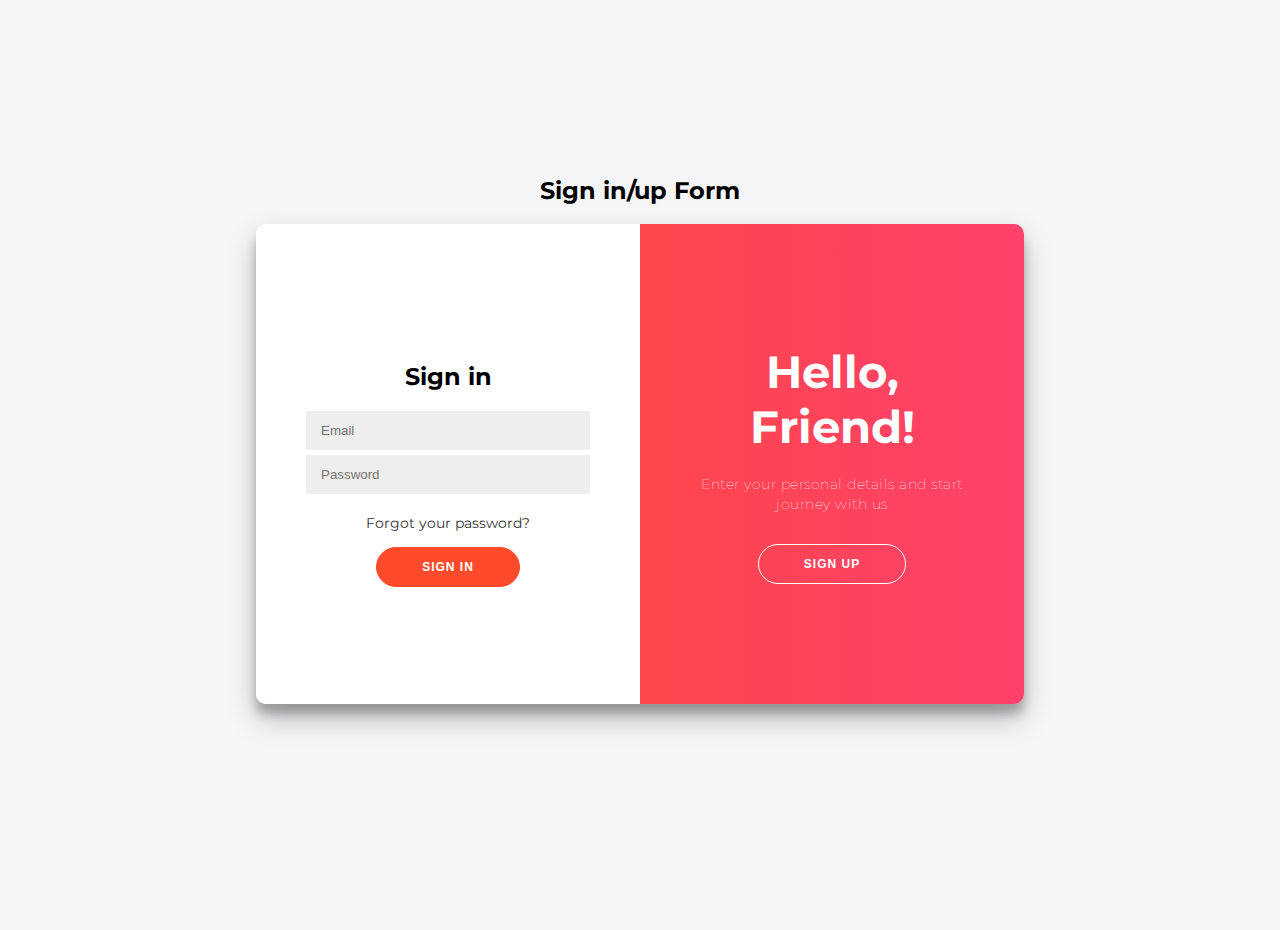
<file: index.html>
<!DOCTYPE html>
<html lang="en">
<head>
    <meta charset="UTF-8">
    <title>Title</title>
    <link rel="stylesheet" href="style.css">

</head>
<body>
<h2>Sign in/up Form</h2>
<div class="container" id="container">
    <div class="form-container sign-up-container">
        <form action="#">
            <h2>Create Account</h2>
            <input type="text" placeholder="Name" />
            <input type="email" placeholder="Email" />
            <input type="password" placeholder="Password" />
            <input type="text" placeholder="Vehicle Number">
            <input type="text" placeholder="Address">
            <button>Sign Up</button>
        </form>
    </div>
    <div class="form-container sign-in-container">
        <form action="#">
            <h2>Sign in</h2>
            <input type="email" placeholder="Email" />
            <input type="password" placeholder="Password" />
            <a href="#">Forgot your password?</a>
            <button>Sign In</button>
        </form>
    </div>
    <div class="overlay-container">
        <div class="overlay">
            <div class="overlay-panel overlay-left">
                <h1>Welcome</h1>
                <p>To keep connected with us please login with your personal info</p>
                <button class="ghost" id="signIn">Sign In</button>
            </div>
            <div class="overlay-panel overlay-right">
                <h1>Hello, Friend!</h1>
                <p>Enter your personal details and start journey with us</p>
                <button class="ghost" id="signUp">Sign Up</button>
            </div>
        </div>
    </div>
</div>
<div>
</div>
<div style="display: none">
    <p>Click the button to get your coordinates.</p>

    <button onclick="getLocation()">Try It</button>

    <p id="demo"></p>
</div>
</body>
<script >
    var x = document.getElementById("demo");

    function getLocation() {
        if (navigator.geolocation) {
            navigator.geolocation.getCurrentPosition(showPosition);
        } else {
            x.innerHTML = "Geolocation is not supported by this browser.";
        }
    }

    function showPosition(position) {
        x.innerHTML = "Latitude: " + position.coords.latitude +
            "<br>Longitude: " + position.coords.longitude;
    }
</script>
<script src="script.js"></script>
</html>
</file>
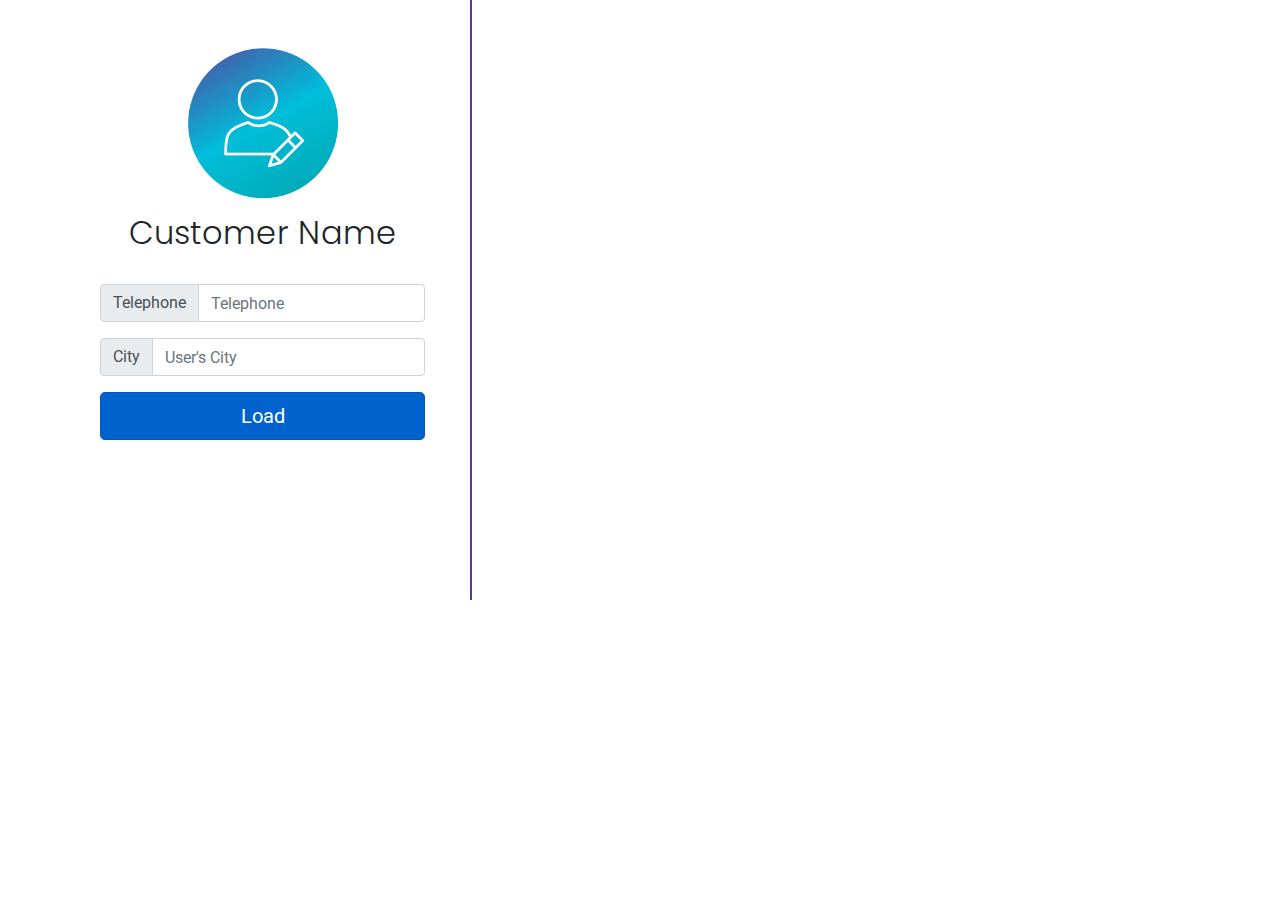
<file: ui.html>
<!DOCTYPE html>
<html lang="en">

<head>
    <meta charset="UTF-8">
    <meta http-equiv="X-UA-Compatible" content="IE=edge">
    <meta name="viewport" content="width=device-width, initial-scale=1.0">
    <!-- <link rel="stylesheet" href="style.css"> -->
    <link rel="stylesheet" href="./styleTwo.css">
    <link rel="stylesheet" href="https://cdn.jsdelivr.net/npm/bootstrap@4.4.1/dist/css/bootstrap.min.css"
        integrity="sha384-Vkoo8x4CGsO3+Hhxv8T/Q5PaXtkKtu6ug5TOeNV6gBiFeWPGFN9MuhOf23Q9Ifjh" crossorigin="anonymous">
    <title>Fuel Station Machine Decision Making Part</title>
</head>

<body>

    <main>
        <div class="container">
            <div class="row">
                <div class="col">
                    <div class="container" id="customerDetails">
                        <div class="row mt-5">
                            <div class="col text-xl-center">
                                <img src="./assets/images/profile icon_4102545.png" style="width: 150px;" class=""
                                    alt="">
                            </div>
                        </div>
                        <div class="row">
                            <div class="col mt-3 text-xl-center">
                                <h2 class="text-poppins text-thin">Customer Name</h2>
                            </div>
                        </div>
                        <div class="row mt-4">
                            <div class="col">
                                <div class="input-group flex-nowrap">
                                    <div class="input-group-prepend">
                                        <span class="input-group-text" id="addon-wrapping">Telephone</span>
                                    </div>
                                    <input type="text" class="form-control" placeholder="Telephone"
                                        aria-label="Username" aria-describedby="addon-wrapping">
                                </div>
                            </div>
                        </div>
                        <div class="row mt-3">
                            <div class="col">
                                <div class="input-group flex-nowrap">
                                    <div class="input-group-prepend">
                                        <span class="input-group-text" id="addon-wrapping">City</span>
                                    </div>
                                    <input type="text" class="form-control" placeholder="User's City"
                                        aria-label="Username" aria-describedby="addon-wrapping">
                                </div>
                            </div>
                        </div>
                        <div class="row mt-3">
                            <div class="col">
                                <a href="#" class="btn btn-primary btn-lg active w-100" role="button"
                                    aria-pressed="true">Load</a>

                            </div>
                        </div>
                    </div>
                </div>
                <div class="col-1">
                    <div id="dividingLine"></div>
                </div>
                <div class="col">
                    <!-- Put map here bro -->
                    <div class="col">
                        <!-- Put map here bro -->
                        <div style="width: 600px; height: 600px">
                            <iframe id="map" width="100%" height="100%" frameborder="0" scrolling="no" marginheight="0" marginwidth="0"
                                    src="https://maps.google.com/maps?width=100%25&amp;height=400&amp;hl=en&amp;q=Panadura+(Your%20Business%20Name)&amp;t=&amp;z=14&amp;ie=UTF8&amp;iwloc=B&amp;output=embed">
                                <a href="https://www.gps.ie/sport-gps/">gps watches</a></iframe>
                        </div>
                    </div>
                </div>
            </div>
        </div>
    </main>





    <!-- 
    <h2>Name :</h2>
    <h2>Address :</h2>
    <h2>Fuel Type :</h2>

    <p>Click the button to get your coordinates.</p>

    <button onclick="getLocation()">Try It</button>

    <p id="demo"></p> -->

    <script>
        var Latitude;
        var Longitude;
        var x = document.getElementById("demo");

        function getLocation() {
            if (navigator.geolocation) {
                navigator.geolocation.getCurrentPosition(showPosition);
            } else {
                x.innerHTML = "Geolocation is not supported by this browser.";
            }
        }

        function showPosition(position) {
            Latitude = position.coords.latitude;
            Longitude = position.coords.longitude;
            x.innerHTML = "Latitude: " + position.coords.latitude + "<br>Longitude: " + position.coords.longitude;


        }
    </script>
</body>

</html>
</file>
<file: style.css>
@import url("https://fonts.googleapis.com/css?family=Montserrat:400,800");

* {
    box-sizing: border-box;
}

body {
    background: #f6f5f7;
    display: flex;
    justify-content: center;
    align-items: center;
    flex-direction: column;
    font-family: "Montserrat", sans-serif;
    height: 100vh;
    margin: -20px 0 50px;
}

h1 {
    font-size: 45px;
    font-weight: bold;
    margin: 0;
}

h2 {
    text-align: center;
}

p {
    font-size: 14px;
    font-weight: 100;
    line-height: 20px;
    letter-spacing: 0.5px;
    margin: 20px 0 30px;
}

span {
    font-size: 12px;
}

a {
    color: #333;
    font-size: 14px;
    text-decoration: none;
    margin: 15px 0;
}

button {
    border-radius: 20px;
    border: 1px solid #ff4b2b;
    background-color: #ff4b2b;
    color: #ffffff;
    font-size: 12px;
    font-weight: bold;
    padding: 12px 45px;
    letter-spacing: 1px;
    text-transform: uppercase;
    transition: transform 80ms ease-in;
}

button:active {
    transform: scale(0.95);
}

button:focus {
    outline: none;
}

button.ghost {
    background-color: transparent;
    border-color: #ffffff;
}

form {
    background-color: #ffffff;
    display: flex;
    align-items: center;
    justify-content: center;
    flex-direction: column;
    padding: 0 50px;
    height: 100%;
    text-align: center;
}

input {
    background-color: #eee;
    border: none;
    padding: 12px 15px;
    width: 100%;
    margin-bottom: 5px;
}

.container {
    background-color: #fff;
    border-radius: 10px;
    box-shadow: 0 14px 28px rgba(0, 0, 0, 0.25), 0 10px 10px rgba(0, 0, 0, 0.22);
    position: relative;
    overflow: hidden;
    width: 768px;
    max-width: 100%;
    min-height: 480px;
}

.form-container {
    position: absolute;
    top: 0;
    height: 100%;
    transition: all 0.6s ease-in-out;
}

.sign-in-container {
    left: 0;
    width: 50%;
    z-index: 2;
}

.container.right-panel-active .sign-in-container {
    transform: translateX(100%);
}

.sign-up-container {
    left: 0;
    width: 50%;
    opacity: 0;
    z-index: 1;
}

.container.right-panel-active .sign-up-container {
    transform: translateX(100%);
    opacity: 1;
    z-index: 5;
    animation: show 0.6s;
}

@keyframes show {
    0%,
    49.99% {
        opacity: 0;
        z-index: 1;
    }

    50%,
    100% {
        opacity: 1;
        z-index: 5;
    }
}

.overlay-container {
    position: absolute;
    top: 0;
    left: 50%;
    width: 50%;
    height: 100%;
    overflow: hidden;
    transition: transform 0.6s ease-in-out;
    z-index: 100;
}

.container.right-panel-active .overlay-container {
    transform: translateX(-100%);
}

.overlay {
    background: #ff416c;
    background: -webkit-linear-gradient(to right, #ff4b2b, #ff416c);
    background: linear-gradient(to right, #ff4b2b, #ff416c);
    background-repeat: no-repeat;
    background-size: cover;
    background-position: 0 0;
    color: #ffffff;
    position: relative;
    left: -100%;
    height: 100%;
    width: 200%;
    transform: translateX(0);
    transition: transform 0.6s ease-in-out;
}

.container.right-panel-active .overlay {
    transform: translateX(50%);
}

.overlay-panel {
    position: absolute;
    display: flex;
    align-items: center;
    justify-content: center;
    flex-direction: column;
    padding: 0 40px;
    text-align: center;
    top: 0;
    height: 100%;
    width: 50%;
    transform: translateX(0);
    transition: transform 0.6s ease-in-out;
}

.overlay-left {
    transform: translateX(-20%);
}

.container.right-panel-active .overlay-left {
    transform: translateX(0);
}

.overlay-right {
    right: 0;
    transform: translateX(0);
}

.container.right-panel-active .overlay-right {
    transform: translateX(20%);
}

.social-container {
    margin: 20px 0;
}

.social-container a {
    border: 1px solid #dddddd;
    border-radius: 50%;
    display: inline-flex;
    justify-content: center;
    align-items: center;
    margin: 0 5px;
    height: 40px;
    width: 40px;
}

footer {
    background-color: #222;
    color: #fff;
    font-size: 14px;
    bottom: 0;
    position: fixed;
    left: 0;
    right: 0;
    text-align: center;
    z-index: 999;
}

footer p {
    margin: 10px 0;
}

footer i {
    color: red;
}

footer a {
    color: #3c97bf;
    text-decoration: none;
}


@import url('https://fonts.googleapis.com/css2?family=Poppins:ital,wght@0,100;0,200;0,300;0,400;0,500;0,600;0,700;0,800;0,900;1,100;1,200;1,300;1,400;1,500;1,600;1,700;1,800;1,900&family=Roboto:ital,wght@0,100;0,300;0,400;0,500;0,700;0,900;1,100;1,300;1,400;1,500;1,700;1,900&display=swap');

.text-poppins{
    font-family: 'Poppins',sans-serif;
}

.text-thin{
    font-weight: 300 !important;
}

#dividingLine{
    width: 2px;
    height: 100%;
    background-color: rebeccapurple;
}
</file>
<file: styleTwo.css>
@import url('https://fonts.googleapis.com/css2?family=Poppins:ital,wght@0,100;0,200;0,300;0,400;0,500;0,600;0,700;0,800;0,900;1,100;1,200;1,300;1,400;1,500;1,600;1,700;1,800;1,900&family=Roboto:ital,wght@0,100;0,300;0,400;0,500;0,700;0,900;1,100;1,300;1,400;1,500;1,700;1,900&display=swap');

.text-poppins{
    font-family: 'Poppins',sans-serif;
}

.text-thin{
    font-weight: 300 !important;
}

#dividingLine{
    width: 2px;
    height: 100%;
    background-color: rebeccapurple;
}

#map{
    position: relative;
    padding-top: 13vh;
}

body{
    background-color: #c1c1c1;
}
</file>
